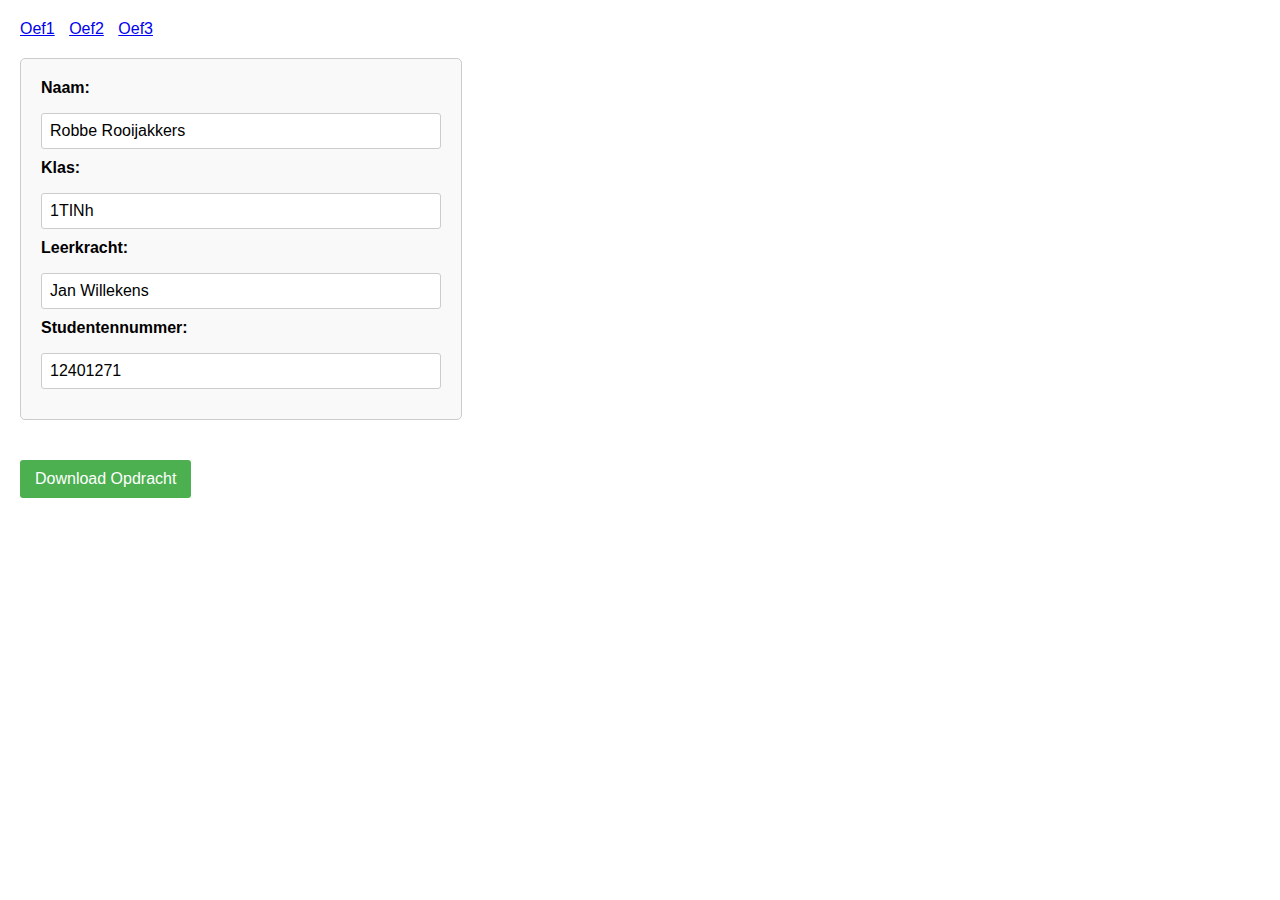
<file: index.html>
<!--

===BELANGRIJK===
AAN DEZE PAGINA MAG JE NIETS WIJZIGEN AAN DE HTML OF CSS CODE.
ENKEL JE NAAM, KLAS, LEERKRACHT EN STUDENTENNUMMER MOETEN WORDEN INGEVULD.

[NAAM] = Vul hier je naam in
[KLAS] = Vul hier je klas in
[LEERKRACHT] = Vul hier de naam van je leerkracht in
[STUDENTENNUMMER] = Vul hier je studentennummer in

-->

<!DOCTYPE html>
<html lang="en">
<head>
    <meta charset="UTF-8">
    <meta name="viewport" content="width=device-width, initial-scale=1.0">
    <title>Document</title>
    <style>
        body {
            font-family: Arial, sans-serif;
            margin: 20px;
        }
        nav ul {
            list-style-type: none;
            padding: 0;
        }
        nav ul li {
            display: inline;
            margin-right: 10px;
        }
        form {
            max-width: 400px;
            margin: 20px 0;
            padding: 20px;
            border: 1px solid #ccc;
            border-radius: 5px;
            background-color: #f9f9f9;
        }
        form label {
            display: block;
            margin-bottom: 5px;
            font-weight: bold;
        }
        form p {
            margin-bottom: 10px;
            padding: 8px;
            border: 1px solid #ccc;
            border-radius: 3px;
            background-color: #fff;
        }
        .pdf-button {
            display: inline-block;
            margin-top: 20px;
            padding: 10px 15px;
            background-color: #4CAF50;
            color: white;
            text-decoration: none;
            border-radius: 3px;
            text-align: center;
        }
        .pdf-button:hover {
            background-color: #45a049;
        }
    </style>
</head>
<body>
    <nav>
        <ul>
            <li><a href="oef1/oef1.html">Oef1</a></li>
            <li><a href="oef2/oef2.html">Oef2</a></li>
            <li><a href="oef3/oef3.html">Oef3</a></li>
        </ul>
    </nav>
    <form>
        <label for="name">Naam:</label>
        <p id="name">Robbe Rooijakkers</p>

        <label for="class">Klas:</label>
        <p id="class">1TINh</p>

        <label for="teacher">Leerkracht:</label>
        <p id="teacher">Jan Willekens</p>

        <label for="student-number">Studentennummer:</label>
        <p id="student-number">12401271</p>
    </form>
    <a href="web_essentials.pdf" target="_blank" class="pdf-button">Download Opdracht</a>
</body>
</html>
</file>
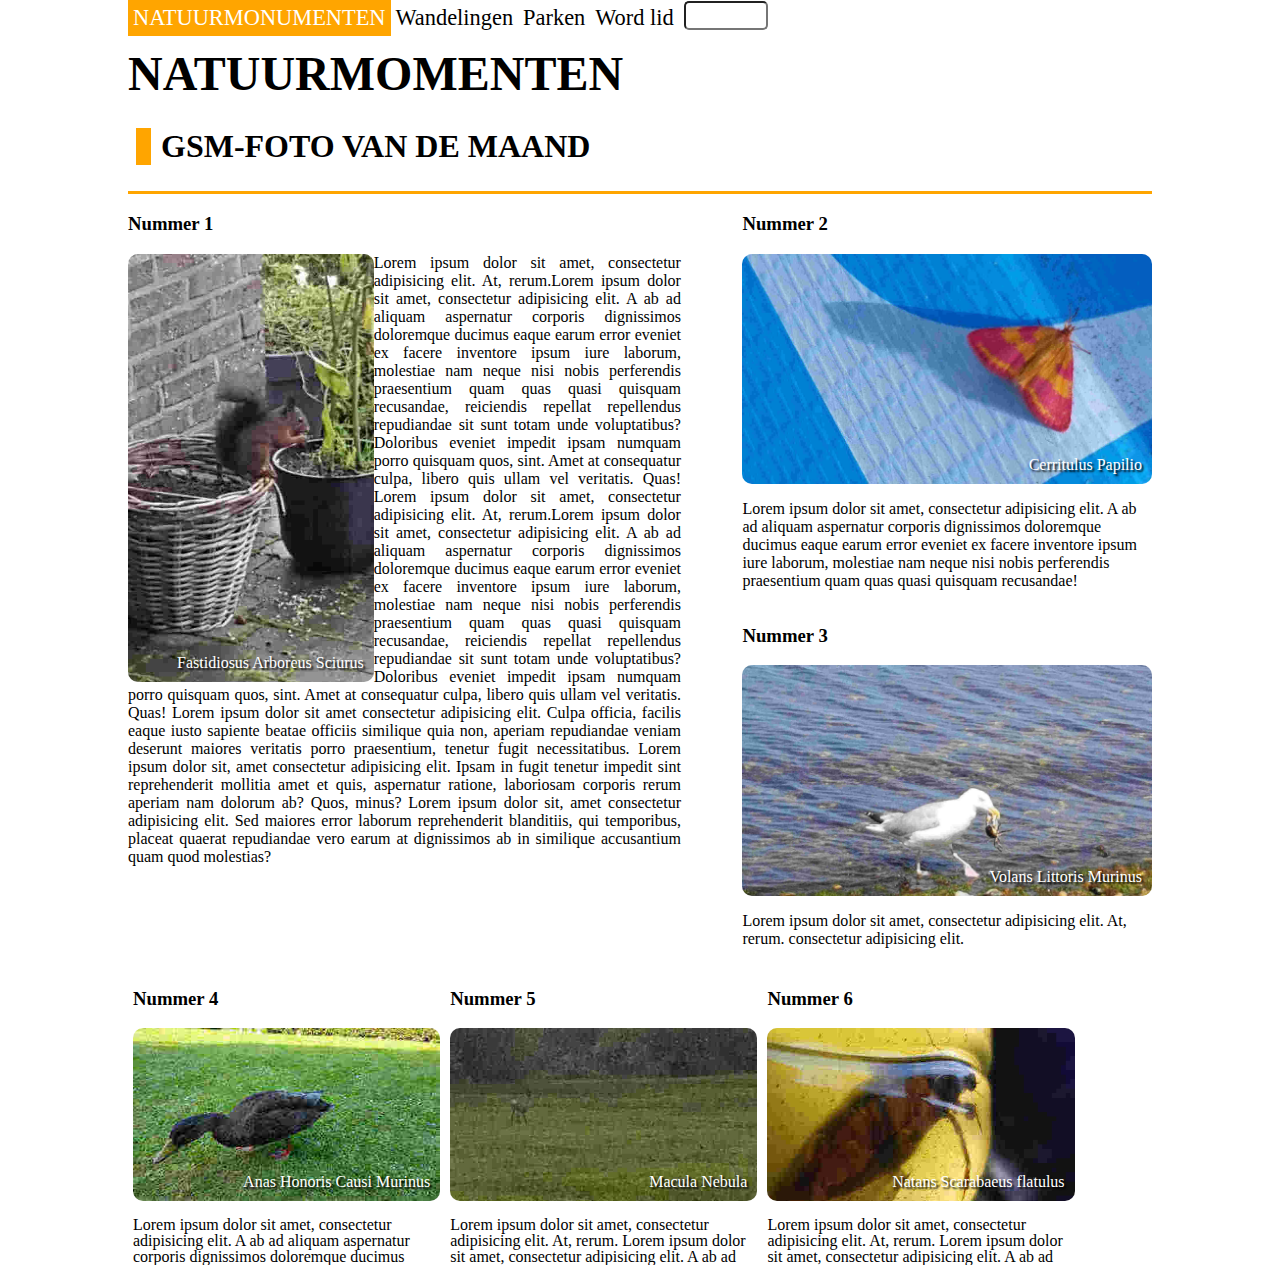
<file: oef1/oef1.html>
<!DOCTYPE html>
<html lang="en">
<!-- naam: Robbe Rooijakkers                 -->
<head>
    <title>Oef1</title>
    <meta name="viewport" content="width=device-width, initial-scale=1.0">
    <meta charset="utf-8">
    <link rel="stylesheet" href="assets/css/oef1.css">
</head>
<body>

<nav>
    <ul>
        <li><a href="natuur.html" class="nav_natuur">Natuur<span class="gone">monumenten</span> <img class="img_natuur" src="assets/images/natuur.png" ></a></li>
        <li><a href="wandelen">Wandelingen</a></li>
        <li><a href="parken">Parken</a></li>
        <li><a href="lidmaatschap.html">Word lid</a></li>
        <li><input class="input_nav" type="text" name="zoekterm"><img class="img_natuur" src="assets/images/zoek.png" ></li>
    </ul>
</nav>
<header>
    <h1>Natuurmomenten</h1>
    <h2>GSM-foto van de maand</h2>
</header>

<main>
    <div class="center2">
    <div>
        <article class="article_1">
            <h3>Nummer 1</h3>
            <figure>
                <img alt="foto1" src="assets/images/foto1.jpg">
                <figcaption>Fastidiosus Arboreus Sciurus</figcaption>
            </figure>
            <p>Lorem ipsum dolor sit amet, consectetur adipisicing elit. At, rerum.Lorem ipsum dolor sit amet,
                consectetur adipisicing elit. A ab ad aliquam aspernatur corporis dignissimos doloremque ducimus eaque
                earum error eveniet ex facere inventore ipsum iure laborum, molestiae nam neque nisi nobis perferendis
                praesentium quam quas quasi quisquam recusandae, reiciendis repellat repellendus repudiandae sit sunt
                totam unde voluptatibus? Doloribus eveniet impedit ipsam numquam porro quisquam quos, sint. Amet at
                consequatur culpa, libero quis ullam vel veritatis. Quas! Lorem ipsum dolor sit amet, consectetur
                adipisicing elit. At, rerum.Lorem ipsum dolor sit amet, consectetur adipisicing elit. A ab ad aliquam
                aspernatur corporis dignissimos doloremque ducimus eaque earum error eveniet ex facere inventore ipsum
                iure laborum, molestiae nam neque nisi nobis perferendis praesentium quam quas quasi quisquam
                recusandae, reiciendis repellat repellendus repudiandae sit sunt totam unde voluptatibus? Doloribus
                eveniet impedit ipsam numquam porro quisquam quos, sint. Amet at consequatur culpa, libero quis ullam
                vel veritatis. Quas! Lorem ipsum dolor sit amet consectetur adipisicing elit. Culpa officia, facilis eaque iusto sapiente beatae officiis similique quia non, aperiam repudiandae veniam deserunt maiores veritatis porro praesentium, tenetur fugit necessitatibus. Lorem ipsum dolor sit, amet consectetur adipisicing elit. Ipsam in fugit tenetur impedit sint reprehenderit mollitia amet et quis, aspernatur ratione, laboriosam corporis rerum aperiam nam dolorum ab? Quos, minus? Lorem ipsum dolor sit, amet consectetur adipisicing elit. Sed maiores error laborum reprehenderit blanditiis, qui temporibus, placeat quaerat repudiandae vero earum at dignissimos ab in similique accusantium quam quod molestias?</p>
        </article>
    </div>
    <div>
        <article class="article_2">
            <h3>Nummer 2</h3>
            <figure>
                <img alt="foto2" src="assets/images/foto2.jpg">
                <figcaption>Cerritulus Papilio</figcaption>
            </figure>
            <p>Lorem ipsum dolor sit amet, consectetur adipisicing elit. A ab ad aliquam aspernatur corporis dignissimos
                doloremque ducimus eaque earum error eveniet ex facere inventore ipsum iure laborum, molestiae nam neque
                nisi nobis perferendis praesentium quam quas quasi quisquam recusandae!</p>
        </article>
        <article class="article_3">
            <h3>Nummer 3</h3>
            <figure>
                <img alt="foto3" src="assets/images/foto3.jpg">
                <figcaption>Volans Littoris Murinus</figcaption>
            </figure>
            <p>Lorem ipsum dolor sit amet, consectetur adipisicing elit. At, rerum. consectetur adipisicing elit. </p>
        </article>
    </div>
    </div>


    <div class="center">
        <article class="article_4">
            <h3>Nummer 4</h3>
            <figure>
                <img alt="foto4" src="assets/images/foto4.jpg">
                <figcaption>Anas Honoris Causi Murinus</figcaption>
            </figure>
            <p>Lorem ipsum dolor sit amet, consectetur adipisicing elit. A ab ad aliquam aspernatur corporis dignissimos
                doloremque ducimus eaque earum error eveniet ex facere inventore ipsum iure laborum, molestiae nam neque
                nisi nobis perferendis praesentium quam quas quasi quisquam recusandae, reiciendis repellat repellendus
                repudiandae sit sunt totam unde voluptatibus? </p>
        </article>

        <article class="article_5">
            <h3>Nummer 5</h3>
            <figure>
                <img alt="foto5" src="assets/images/foto5.jpg">
                <figcaption>Macula Nebula</figcaption>
            </figure>
            <p>Lorem ipsum dolor sit amet, consectetur adipisicing elit. At, rerum.
                Lorem ipsum dolor sit amet, consectetur adipisicing elit. A ab ad aliquam aspernatur corporis
                dignissimos doloremque vero vitae voluptatem? Doloribus eveniet impedit ipsam numquam porro quisquam
                quos, sint. Amet at consequatur culpa, libero quis ullam vel veritatis. Quas!</p>
        </article>
        <article class="article_6">
            <h3>Nummer 6</h3>
            <figure>
                <img alt="foto6" src="assets/images/foto6.jpg">
                <figcaption>Natans Scarabaeus flatulus</figcaption>
            </figure>
            <p>Lorem ipsum dolor sit amet, consectetur adipisicing elit. At, rerum. Lorem ipsum dolor sit amet,
                consectetur adipisicing elit. A ab ad aliquam aspernatur corporis dignissimos doloremque vero vitae
                voluptatem? Doloribus eveniet impedit ipsam numquam porro quisquam quos, sint. Amet at consequatur
                culpa, libero quis ullam vel veritatis. Quas!</p>
        </article>
    </div>
    <footer>
        &copy Natuurmomenten
    </footer>

</main>
</body>
</html>
</file>
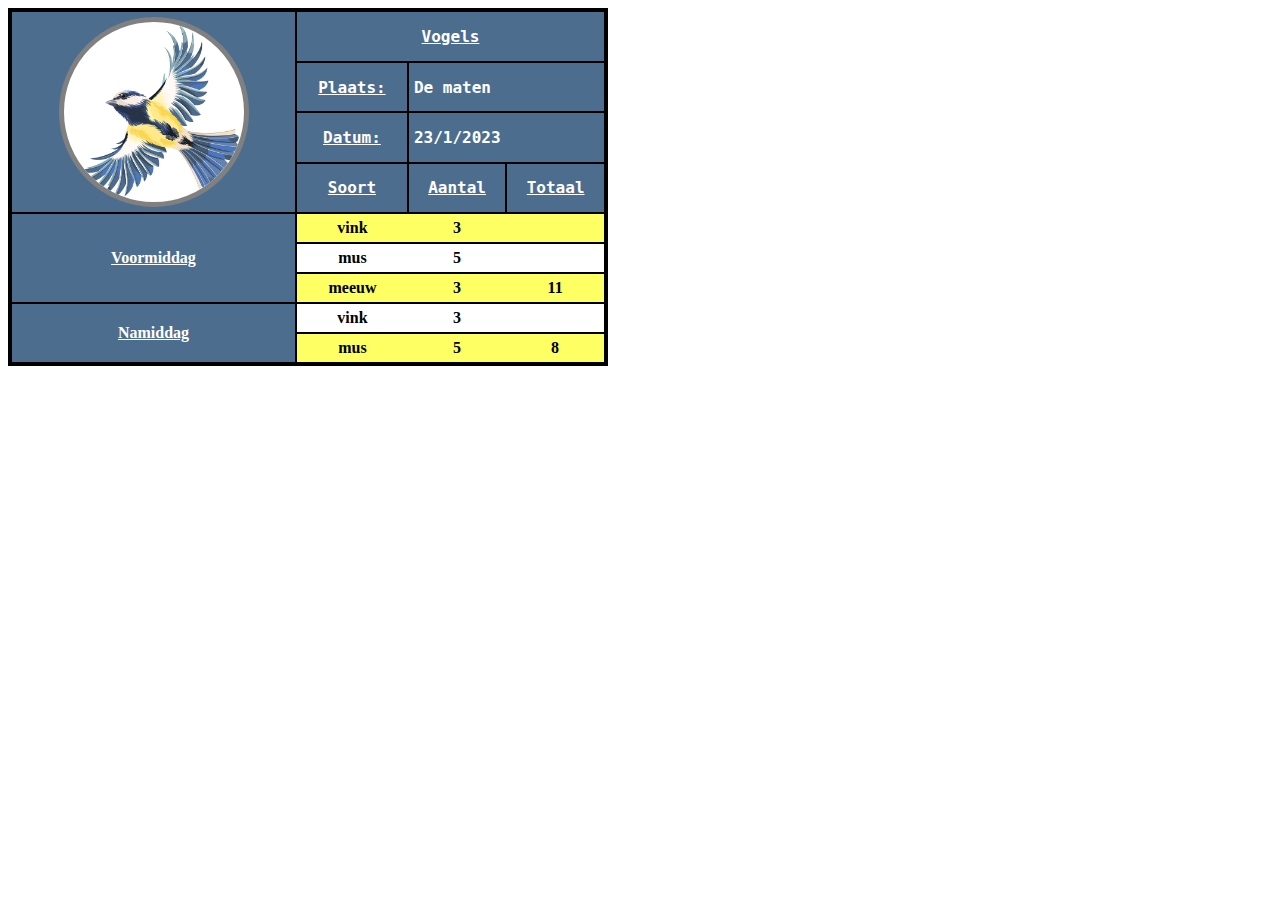
<file: oef2/oef2.html>
<!DOCTYPE HTML>
<html lang="nl">
<!-- naam: Robbe Rooijakkers -->
<head>
    <meta charset="utf-8">
    <title>oef2</title>
    <meta name="viewport" content="width=device-width, initial-scale=1.0">
    <meta charset="utf-8">
    <link rel="stylesheet" href="assets/css/oef2.css">
</head>
<body>
    <table>
        <thead>
            <tr>
                <td rowspan="4"><img src="assets/images/bird.png" alt="vogel">
                </td>
                <th colspan="3">Vogels</th>
            </tr>
            <tr>
                <th >Plaats:</th>
                <td colspan="2">De maten</td>
            </tr>
            <tr>
                <th>Datum:</th>
                <td colspan="2">23/1/2023</td>
            </tr>
            <tr>
                <th>Soort</th>
                <th>Aantal</th>
                <th>Totaal</th>
            </tr>
        </thead>
        <tbody>
            <tr>
                <th scope="col" rowspan="3">Voormiddag</th>
                <td>vink</td>
                <td >3</td>
                <td></td>
            </tr>
            <tr>
                <td> mus</td>
                <td>5</td>
                <td></td>
            </tr>
            <tr>
                <td>meeuw</td>
                <td >3</td>
                <td>11</td>
            </tr>
            <tr>
                <th scope="col" rowspan="2">Namiddag</th>
                <td>vink</td>
                <td>3</td>
                <td></td>
            </tr>
            <tr>
                <td>mus</td>
                <td>5</td>
                <td>8</td>
            </tr>
            
        </tbody>
    </table>
</body>
</html>
</file>
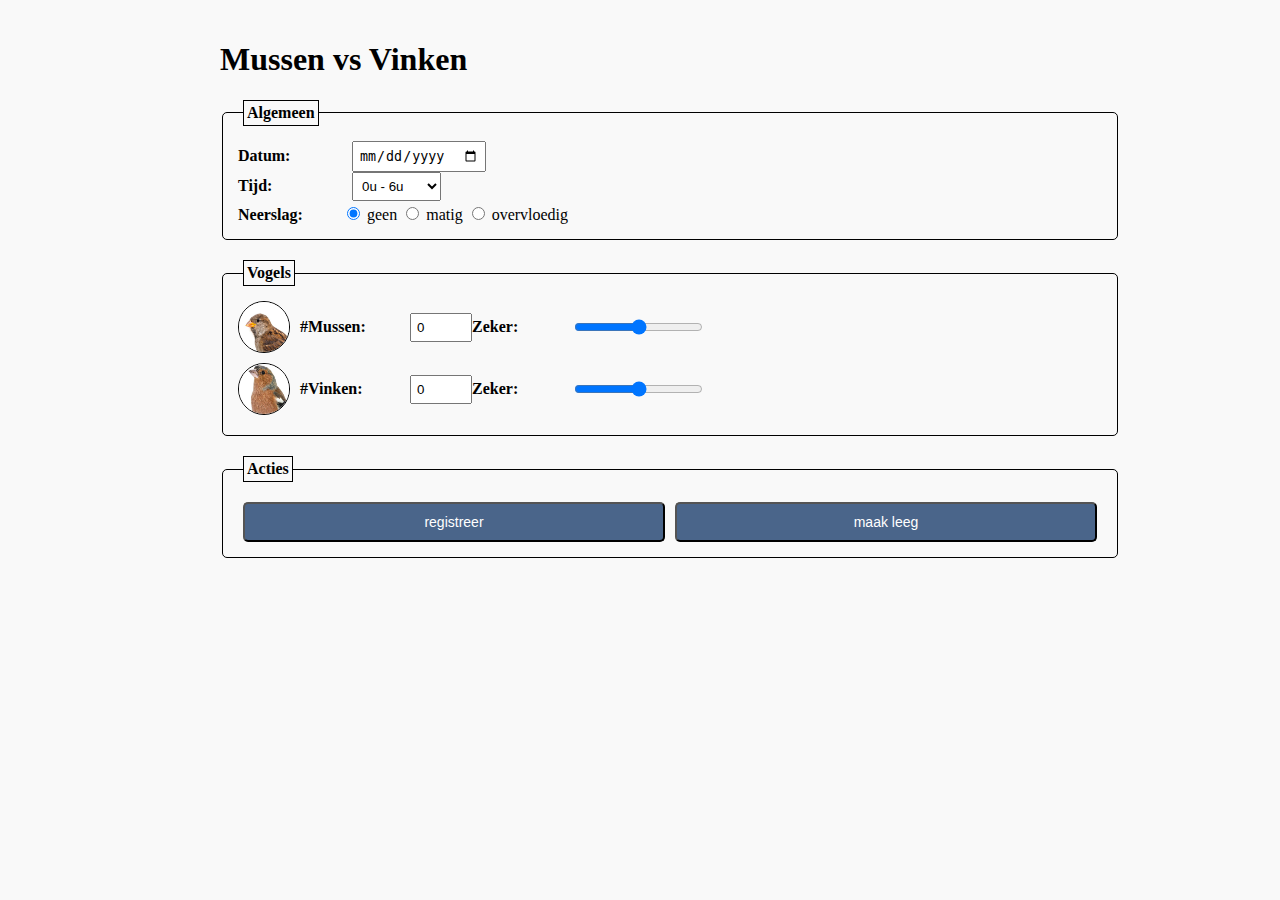
<file: oef3/oef3.html>
<!-- naam: Robbe Rooijakkers                 -->

<!DOCTYPE html>
<html lang="en">
<head>
  <meta charset="UTF-8">
  <meta name="viewport" content="width=device-width, initial-scale=1.0">
  <title>Mussen vs Vinken</title>
  <link rel="stylesheet" href="assets/css/oef3.css">
</head>
<body>
  <div class="container">
    <h1>Mussen vs Vinken</h1>
    <form action="waarneming.html" method="get">
      <fieldset>
        <legend>Algemeen</legend>


        <label for="date">Datum:</label>
        <input type="date" id="date" name="datum">
        <br>


        <label for="time">Tijd:</label>
        <select id="time" name="tijd">
          <option value="0_6">0u - 6u</option>
          <option value="6_12">6u - 12u</option>
          <option value="12_18">12u - 18u</option>
          <option value="18_24">18u - 24u</option>
        </select>
        <br>


        <label>Neerslag:</label>
        <input type="radio" name="neerslag" value="geen" checked> geen
        <input type="radio" name="neerslag" value="matig"> matig
        <input type="radio" name="neerslag" value="overvloedig"> overvloedig
      </fieldset>

      <fieldset>
        <legend>Vogels</legend>
        <div class="bird-row">
          <img src="assets/images/mus.png" alt="Mussen" class="bird-img">
          <label for="sparrows">#Mussen:</label>
          <input type="number" id="sparrows" name="aantal_mus" value="0" min="0" max="10">
          <label>Zeker:</label>
          <input type="range" id="mus-certainty" name="zekerheid_mus" value="50" min="0" max="100">
        </div>


        <div class="bird-row">
          <img src="assets/images/vink.png" alt="Vinken" class="bird-img">
          <label for="finches">#Vinken:</label>
          <input type="number" id="finches" name="aantal_vink" value="0" min="0" max="10">
          <label>Zeker:</label>
          <input type="range" id="vink-certainty" name="zekerheid_vink" value="50" min="0" max="100">
        </div>
      </fieldset>

      <fieldset class="actions">
        <legend>Acties</legend>
        <button type="submit">registreer</button>
        <button type="reset">maak leeg</button>
      </fieldset>
    </form>
  </div>
</body>
</html>
</file>
<file: oef1/assets/css/oef1.css>
/*
    naam: Robbe Rooijakkers
*/

/*
Hint: 
    (1) Omzetten naar hoofdletters:
            text-transform: uppercase;
    (2) Schaduw in figcaption
            text-shadow: 2px 2px 2px black;
    (3) Eerste 3 lijnen tonen van de paragrafen
            line-height:1em;
	        height:3em;
    (4) Herschaling van de figuren 
            aspect-ratio: 400 / 225;
        s    object-fit:cover;
*/

        body{
                width: 1200px;
                margin: auto;
                padding: 0;
        }

      

        /*NAV*/

        .gone{
                display: none;
        }

        nav {
                width: 250px;
                font-size: 1.4rem;
                position: fixed;
                top: 20px;
                right: 20px;
                background-color: white;
                border: 1px solid orange;
                border-radius: 5px;
                z-index: 1000;
                text-align: left;
        }

        
        nav a{
                color: black;
                text-decoration: none;
                display: block;
                padding: 5px;
        }

        nav ul{
                list-style: none;       
                padding: 0px;
                margin: 0px;

        }
        
        nav li{
                margin-bottom: 10px;
                color: black;
                
        }

        nav li:first-child a{
                background-color: orange;
                color: white;
                text-transform: uppercase;
                display: block;
                padding: 5px;
                
        }

        nav img{
                margin-left: 5px;

        }
        
        .img_natuur{
                width: 20px;
                height: 20px; 
        }

        nav input[type="text"]{
                width: 70px;
                border-radius: 5px;
                padding: 5px;
                margin-left: 5px;
        }

        /*FOOTER*/
        footer{
               display: block;
               text-align: center;
               background-color: orange;
                color: white;
                position: fixed;
                bottom: 0;
                left: 0;
                right: 0;
                
        }
        
        /*HEADERS*/
        header{
                text-transform: uppercase;
                text-align: left;
                border-bottom: 3px solid orange;
                
            
        }
        header h1{
                font-size: 3rem;
        }

        header h2{
                font-size: 2rem;
                border-left: 15px solid orange;
                margin-left: 0.5rem;
                padding-left: 10px;
                
        }
  
        /*FOTOS*/
        figure{
                position: relative;
                margin: 0;
               
                
                
                
        }

        figure img{
                display: block;
                max-width: 100%;
                border-radius: 10px;
                height: auto;
                
        }

        figcaption{
                
                position: absolute;
                text-shadow: 2px 2px 2px black;
                bottom: 10px;
                right: 10px;
                color: white;
                
        }

        /*ARTIEKELS 1,2 en 3*/
        .article {
                display: flex;
                
        }


        .article_1{
                width: 60%;
                float: left;
                display: block;
                
        }

        .article_1 figure{
                width: 40%;
                float: left;     
        }
        
        .article_1 p{
                text-align: justify;
                margin-right: 10%;
        }
       
        .article_2{
                
                width: 40%;
                float: right;
                display: block;
        }

        

        .article_3{
                width: 40%;
                float: right;
                display: block;
        }


        /*Artiekels 4, 5 en 6*/
        .center{
                margin: 20px auto;
                row-gap: 3px;
                clear: both;
        }

        .article_4 , .article_5 , .article_6{
                width: 30%;
                float: left;
                margin: 5px;
                
                
        }

        .article_4 p, .article_5 p, .article_6 p{
                line-height:1em;
                height:3em;
                overflow: hidden;
                
        }

        .center img{
                aspect-ratio: 400 / 225;
                object-fit:cover;
                
        }

@media (max-width: 1600px) {
        footer {
                display: none;
        }
        .gone{
                display: contents;
        }

        
        header h1{
                margin: 0;
        }

        body{
                width: 80%;
                margin: auto;
                padding: 0;
        }
        /*NAV*/
        nav {
                
                width: 100%;
                font-size: 1.4rem;
                position: static;
                background-color: white;
                border: 0px solid white;
        }

        
      
        nav ul{
                margin: 0;
                padding: 0;
                overflow: hidden;
        }
        nav li{
                float: left;
                
        }
        

        nav li:first-child a{
                background-color: orange;
                color: white;
                text-transform: uppercase;
                display: block;
                
                
        }

        .img_natuur{
                display: none;
        }

        nav input[type="text"]{
                width: 70px;
                border-radius: 5px;
                padding: 5px;
                
        }

}
@media (max-width: 1200px) {


        /* Header verwijderen*/
        header{
                display: none;
        }

        /*Nav veranderen*/
        nav{
                width: 100%;
                text-decoration: underline;
                border-bottom: 3px solid orange;             
        }
        nav ul{
                display: flex;
                flex-direction: column;
                align-items: center;
        }

        nav li{
                width: 100%;
                text-align: center;
        }

        nav .input_nav{
                display: none;
        }
       
        /*Artikels veranderen*/

        figure figcaption{
                display: none;
        }

        /*1, 2 en 3*/

        .center2{
                margin: 20px auto;
                row-gap: 3px;
                clear: both;
        }

        .article_1 , .article_2 , .article_3{
                width: 30%;
                float: left;
                margin: 5px;
        }

        
        .article_1{
                display: flex;
                flex-direction: column;
        }
        .article_1 figure{
                width: 100%;
                display: block;
                
        }

        .article_1 p{
                width: 100%;
                margin-right: 0px;

        }
        
        .article_1 p, .article_2 p, .article_3 p{
                line-height:1em;
                height:3em;
                overflow: hidden;
                
        }

        .center2 img{
                aspect-ratio: 400 / 225;
                object-fit:cover;
                
        }


}

@media (max-width: 900px) {
        body {
            display: flex; 
            flex-direction: column; 
            align-items: center; 
            width: 100%;
            margin: 0; 
            padding: 0; 
        }
    
        .article_1, .article_2, .article_3, .article_4, .article_5, .article_6 {
            width: 100%; 
            display: flex; 
            flex-direction: column; 
            margin: 0; 
        }
    
        .article_1 img, .article_2 img, .article_3 img, .article_4 img, .article_5 img, .article_6 img {
            width: 100%; 
            height: auto; 
            margin: 0; 
        }
    
        .article_1 p, .article_2 p, .article_3 p, .article_4 p, .article_5 p, .article_6 p {
            display: none; 
        }
    }
</file>
<file: oef2/assets/css/oef2.css>
/* 
    naam: Robbe Rooijakkers
*/


/*
    blauw = #4D6D8F;
    geel =  #FEFF63;
*/



table {
    width: 600px;
    border-collapse: collapse;
    border: 4px solid black;
    background-color: #4D6D8F;
}
thead{
    font-family: monospace, monospace;
}
thead th {
    color: white;
    text-decoration: underline;
}
thead td {
    color: white;
    text-align: left;
}

thead tr:nth-child(1) td:nth-child(1){
    text-align: center;
}

tbody th{
    color: white;
    text-decoration: underline;
}




th{
    border: 2px solid black;
}
td{
    color: black;
    border-bottom: 2px solid black;
    font-weight: bold;
}
th, td {
    padding: 5px;
    text-align: center;
}



th[scope="col"]{
    background-color: #4D6D8F;
}

tbody tr:nth-child(even){
    background-color: white;

}

tbody tr:nth-child(odd){
    background-color: #FEFF63;
}







img {
    width: 180px;
    height: 180px;
    object-fit: contain;
    vertical-align: middle;
    border-radius: 50%;
    border: 5px solid grey;
    background-color: white;
}
</file>
<file: oef3/assets/css/oef3.css>
/*
    naam: Robbe Rooijakkers
*/


body {
    background-color: #f9f9f9;
    margin: 0;
    padding: 0;
  }
  
  .container {
    width: 900px;
    margin-left: 200px;
    padding: 20px;
    
  }
  
  h1 {
    text-align: left;
    color: black;
  }
  
  fieldset {
    border: 1px solid black;
    border-radius: 5px;
    padding: 10px 15px;
    margin-bottom: 20px;
    
  }
  
  legend {
    border: 1px solid black;
    font-weight: bold;
    margin: 5px;
    padding: 3px;

  }
  
  label {
    display: inline-block;
    margin: 5px 0;
    width: 100px;
    font-weight: bold;
    
  }
  
  input[type="date"], select, input[type="number"] {
    margin-left: 10px;
    padding: 5px;
    
    
  }
  
  .bird-row {
    display: flex;
    align-items: center;
    margin-bottom: 10px;
  }
  
  .bird-img {
    width: 50px;
    height: 50px;
    margin-right: 10px;
    border: 1px solid black;
    border-radius: 50%;
  }
  
  fieldset.actions{
    display: flex;
  }

  fieldset.actions button {
    width: 50%; 
    margin: 5px;
    padding: 10px 20px;
    border-radius: 5px;
    background-color: #4a658a; 
    color: white;
    font-size: 14px;
    text-align: center;
    cursor: pointer;
  }
</file>
